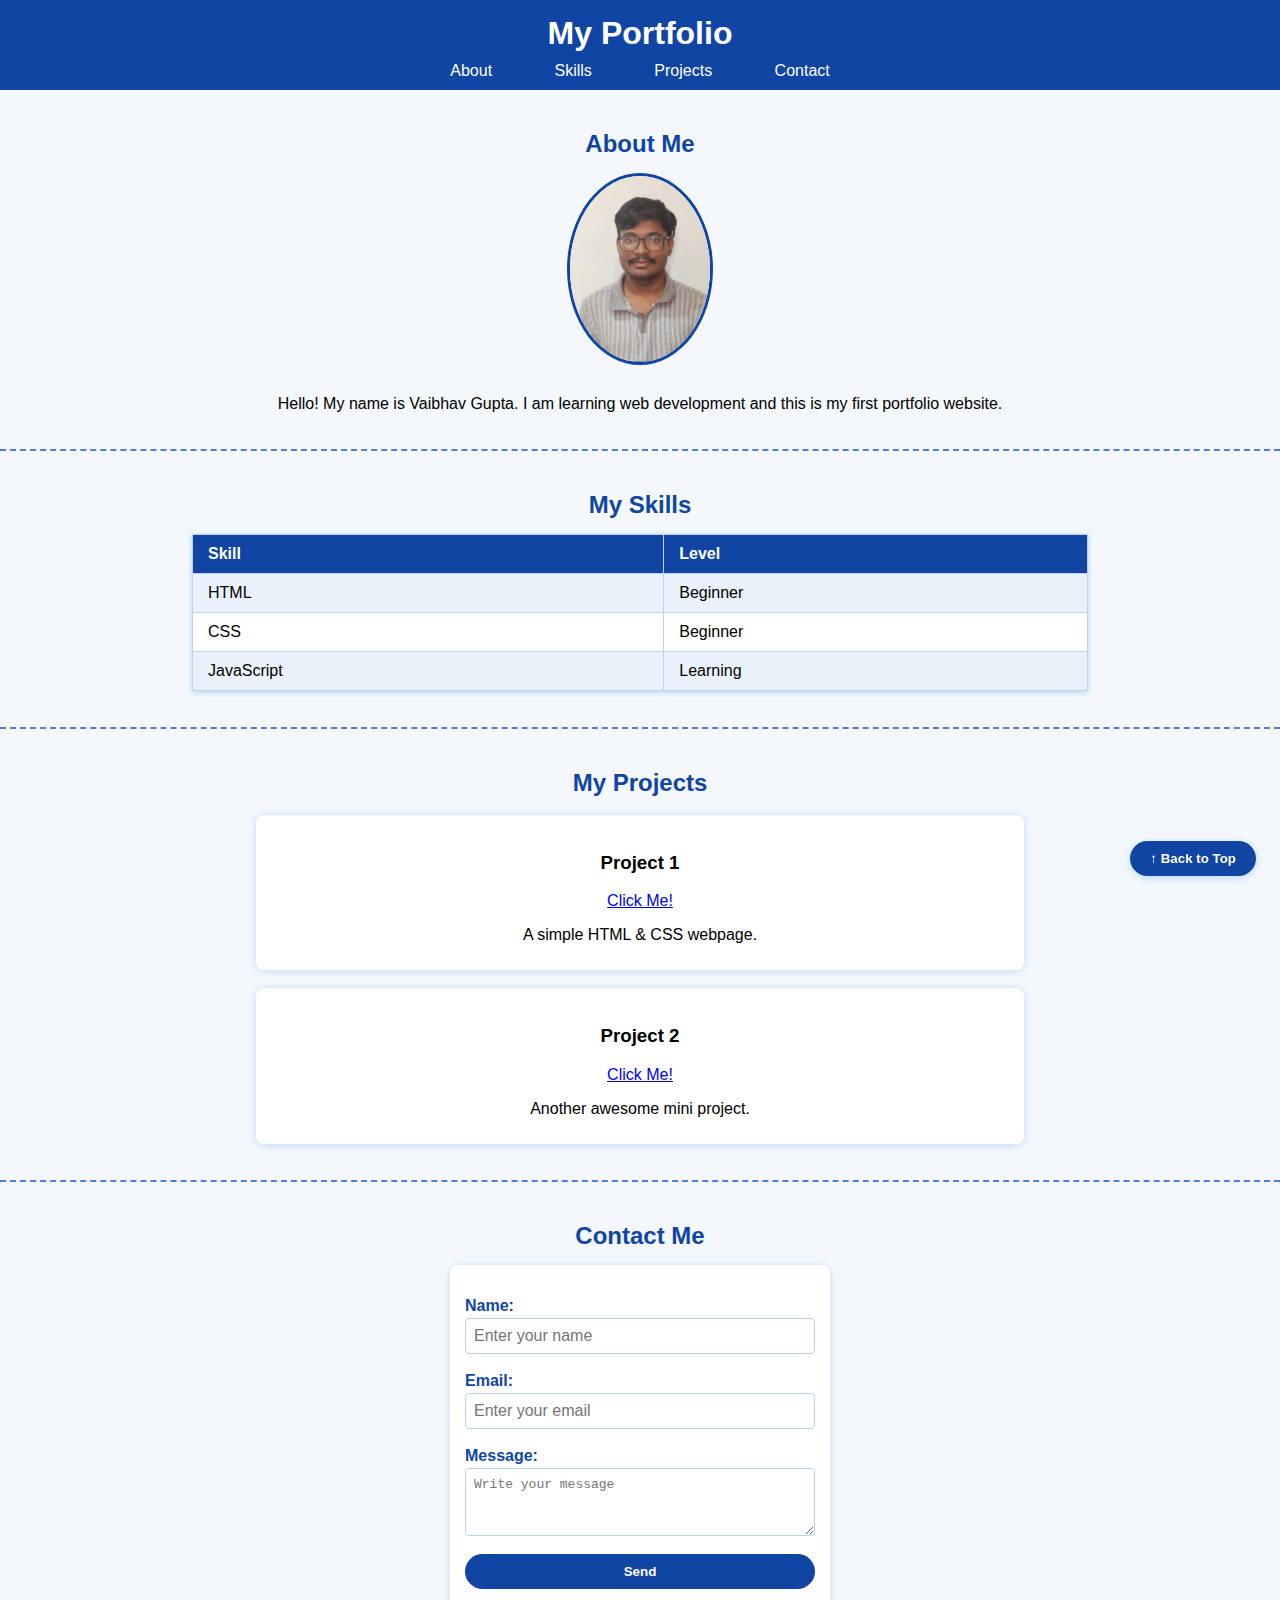
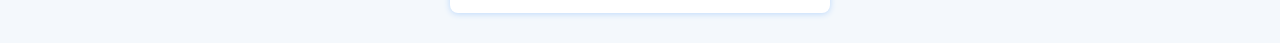
<file: Portfolio-project/index.html>
<!DOCTYPE html>
<html lang="en">

<head>
    <meta charset="UTF-8">
    <title>My Portfolio</title>
    <link rel="stylesheet" href="style.css">
</head>

<body>
    <!-- Navigation -->
    <div class="navbar">
        <h1>My Portfolio</h1>
        <div class="nav-links">
            <a href="#about">About</a>
            <a href="#skills">Skills</a>
            <a href="#projects">Projects</a>
            <a href="#contact">Contact</a>
        </div>
    </div>

    <!-- About Section -->
    <h2 id="about">About Me</h2>
    <div class="about">
        <img src="pfp.png" class="profile-img" alt="Profile">
        <p>Hello! My name is Vaibhav Gupta. I am learning web development and this is my first portfolio website.</p>
    </div>

    <hr>

    <!-- Skills Section -->
    <h2 id="skills">My Skills</h2>
    <table class="skills-table">
        <tr>
            <th>Skill</th>
            <th>Level</th>
        </tr>
        <tr>
            <td>HTML</td>
            <td>Beginner</td>
        </tr>
        <tr>
            <td>CSS</td>
            <td>Beginner</td>
        </tr>
        <tr>
            <td>JavaScript</td>
            <td>Learning</td>
        </tr>
    </table>

    <hr>

    <!-- Projects Section -->
    <h2 id="projects">My Projects</h2>
    <div class="project-box">
        <h3>Project 1</h3>
        <a href="myproject1.html" class="my-button">Click Me!</a>

        <p>A simple HTML & CSS webpage.</p>
    </div>
    <div class="project-box">
        <h3>Project 2</h3>
        <a href="myproject2.html" class="my-button">Click Me!</a>


        <p>Another awesome mini project.</p>
    </div>

    <hr>

    <!-- Contact Section -->
    <h2 id="contact">Contact Me</h2>
    <form class="contact-form">
        <label>Name:</label>
        <input type="text" placeholder="Enter your name">
        <label>Email:</label>
        <input type="email" placeholder="Enter your email">
        <label>Message:</label>
        <textarea placeholder="Write your message"></textarea>
        <button type="submit">Send</button>
    </form>

    <button class="back-to-top" onclick="window.scrollTo({top:0, behavior:'smooth'});">↑ Back to Top</button>
</body>

</html>
</file>
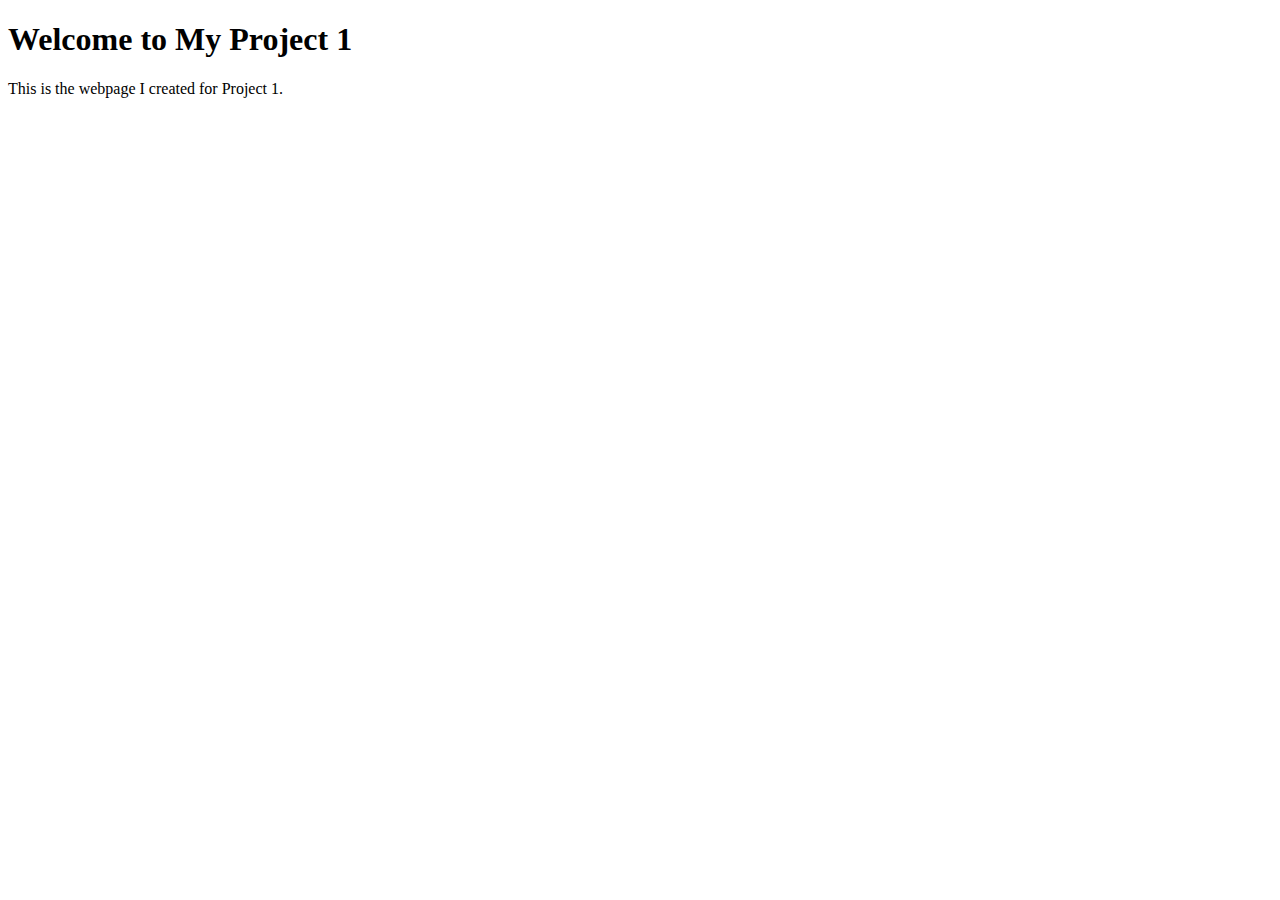
<file: Portfolio-project/myproject1.html>
<!-- project1.html -->
<!DOCTYPE html>
<html>

<head>
    <title>My Project 1</title>
</head>

<body>
    <h1>Welcome to My Project 1</h1>
    <p>This is the webpage I created for Project 1.</p>
</body>

</html>
</file>
<file: Portfolio-project/style.css>
body {
    font-family: Arial, sans-serif;
    margin: 0;
    background: #f4f8fc;
}

/* Navigation */
.navbar {
    background: #1045a3;
    color: #fff;
    text-align: center;
    padding: 10px 0;
}

.navbar h1 {
    margin: 5px 0 10px 0;
    font-size: 2em;
}

.nav-links a {
    color: #fff;
    text-decoration: none;
    margin: 0 15px;
    padding: 6px 14px;
    border-radius: 4px;
    transition: background 0.2s;
}

.nav-links a:hover {
    background: #0b376e;
}

/* Sections */
h2 {
    text-align: center;
    color: #1045a3;
    margin-top: 40px;
    margin-bottom: 15px;
}

hr {
    border: none;
    border-top: 2px dashed #517dda;
    margin: 36px 0;
}

/* About section */
.about {
    text-align: center;
    margin-bottom: 24px;
}

.profile-img {
    width: 140px;
    border-radius: 50%;
    border: 3px solid #1045a3;
    margin-bottom: 10px;
}

/* Skills table */
.skills-table {
    margin: 0 auto 26px auto;
    border-collapse: collapse;
    width: 70%;
    background: #fff;
    box-shadow: 0 1px 6px #aad2f4;
}

.skills-table th,
.skills-table td {
    border: 1px solid #bcd5ef;
    padding: 10px 15px;
    text-align: left;
}

.skills-table th {
    background: #1045a3;
    color: #fff;
}

.skills-table tr:nth-child(even) {
    background: #eaf1fb;
}

/* Project Boxes */
.project-box {
    background: #fff;
    margin: 18px auto;
    width: 60%;
    border-radius: 8px;
    box-shadow: 0 1px 8px #bdd9fb;
    text-align: center;
    padding: 18px 0 10px 0;
}

/* Contact Form */
.contact-form {
    background: #fff;
    max-width: 350px;
    margin: 0 auto 30px auto;
    padding: 24px 15px;
    border-radius: 8px;
    box-shadow: 0 1px 6px #bdd9fb;
    display: flex;
    flex-direction: column;
}

.contact-form label {
    font-weight: bold;
    color: #1045a3;
    margin: 8px 0 3px 0;
}

.contact-form input,
.contact-form textarea {
    margin-bottom: 10px;
    padding: 8px;
    border-radius: 4px;
    border: 1px solid #bcd5ef;
    font-size: 1em;
}

.contact-form textarea {
    min-height: 50px;
}

.contact-form button {
    margin-top: 8px;
    background: #1045a3;
    color: #fff;
    border: none;
    padding: 10px;
    border-radius: 18px;
    font-weight: bold;
    cursor: pointer;
}

.contact-form button:hover {
    background: #0b376e;
}

/* Back to Top Button */
.back-to-top {
    position: fixed;
    bottom: 24px;
    right: 24px;
    background: #1045a3;
    color: #fff;
    border-radius: 18px;
    border: none;
    padding: 10px 20px;
    font-weight: bold;
    cursor: pointer;
    box-shadow: 0 2px 8px #bdd9fb;
}

.back-to-top:hover {
    background: #0b376e;
}
</file>
